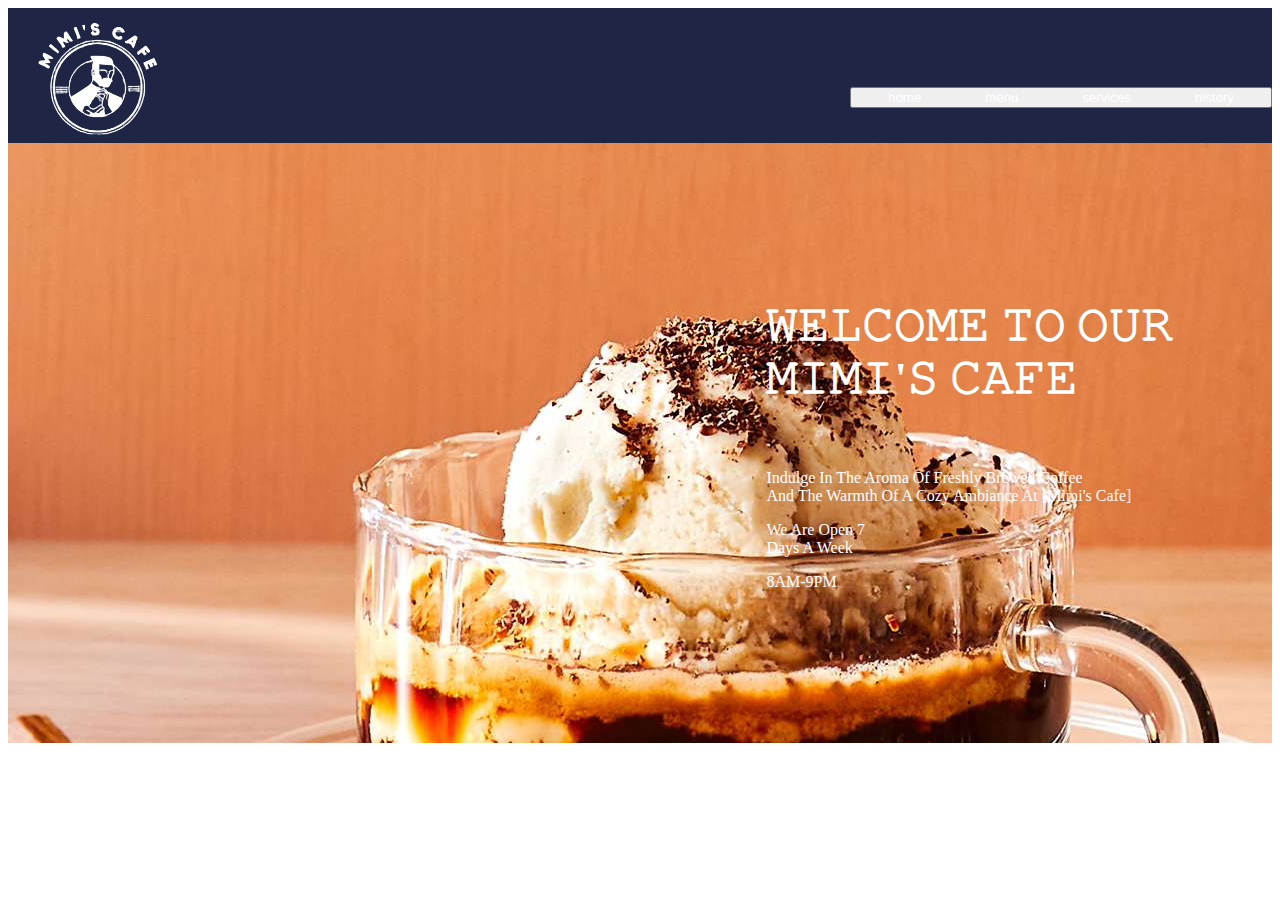
<file: index.html>
<!DOCTYPE html>
<html lang="en">
<head>
    <meta charset="UTF-8">
    <meta name="viewport" content="width=device-width, initial-scale=1.0">
    <link rel="stylesheet" href="./cafe css/style.css">
    <title>coffee cafe</title>

</head>
<body>
    <header>
        
    <div class="image">
        <img src="./cafe css/logo.png" width="10%" height="20%" >

        <div class="content">
            <button>
        
            <a href="index.html">home</a>
            <a href="menu.html">menu</a>
            <a href="service.html">services</a>
            <a href="history.html">history</a>
            </button>
        
        </div>
    </header>
    <section>
        <div class="img-container">
            <h1>𝚆𝙴𝙻𝙲𝙾𝙼𝙴 𝚃𝙾 𝙾𝚄𝚁 𝙼𝙸𝙼𝙸'𝚂 𝙲𝙰𝙵𝙴

            </h1><br>
            <p>Indulge in the aroma of freshly brewed coffee<br> and the warmth of a cozy ambiance at [Mimi's Cafe]</p>
            <p>we are open 7 <br>days a week </p>
            <p>8AM-9PM<p>  
        </div>
    </section>
        
    <!-- <div class="food">
        <h1> 𝕐𝕠𝕦𝕣 ℕ𝕖𝕨 𝔽𝕒𝕧𝕠𝕦𝕣𝕚𝕥𝕖 <br>𝕄𝕖𝕒𝕝 𝕀𝕤 ℍ𝕖𝕣𝕖 !!</h1> 
        <img src="cafefood.jpg"  height="300px"> 
    </div> -->
    <!-- <div>
    
     <div class="card1">
        <h1>ℂℝ𝔸𝔽𝕋𝕀ℕ𝔾 𝔸 𝕊𝔼ℂ𝕌ℝ𝔼 ℍ𝔸𝕍𝔼ℕ 𝔽𝕆ℝ 𝕐𝕆𝕌 𝔸ℕ𝔻 𝕐𝕆𝕌ℝ 𝔹ℝ𝔼𝕎
        </h1>
    <nav>
    <div class="custom"> 
        
        
    <div class="card-container">
        <div class="card">
            <img src="cleaning.jpg">
            <div class="card-content">
                <h3> 
                    🇹‌𝒐 🇪‌𝒏𝒔𝒖𝒓𝒆 𝑻𝒉𝒆 𝑷𝒓𝒆𝒎🇮𝒔𝒆 🇦‌𝒓𝒆 𝑺𝒂𝒏𝒊𝒕𝒂𝒓𝒚, 🇦‌𝒏𝒅 𝑾𝒆𝒍𝒄𝒐𝒎𝒊𝒏𝒈 🇫‌𝒐𝒓 𝑪𝒖𝒔𝒕𝒐𝒎𝒆𝒓𝒔</h3>
            </div>
        </div>
    </div>
    <div class="card-container">
        <div class="card">
            <img src="delivery.webp">
            <div class="card-content">
                <h3>  ᴡ𝒆 ᴀ𝒓𝒆 ᴍ𝒂𝒌𝒊𝒏𝒈 𝒔𝒖𝒓𝒆 ʏ𝒐𝒖𝒓 ᴏ𝒓𝒅𝒆𝒓𝒔 ᴀ𝒓𝒆  ʜ𝒂𝒏𝒅𝒍𝒆 ᴡ𝒊𝒕𝒉  ɢ𝒓𝒆𝒂𝒕 ᴄ𝒂𝒓𝒆 ғ𝒐𝒓 ᴅ𝒆𝒍𝒊𝒗𝒆</h3>
            </div>
        </div>
    </div>
    <div class="card-container">
        <div class="card">
            <img src="gloved.jpg">
            <div class="card-content">
                <h3> 𝑶𝒖𝒓 𝑺𝒕𝒂𝒇𝒇 𝒊𝒔 𝑨𝒍𝒘𝒂𝒚𝒔 𝑮𝒍𝒐𝒗𝒆𝒅</h3>
            </div>
        </div>
    
    </div>
    </div> 
    </nav>

    <article>
        <div class="history">
            <img src="bean.jpeg" >
             
            <p>ＨＩＳＴＯＲＹ　 <br> <br> 𝙼𝚒𝚖𝚒'𝚜 𝙲𝚊𝚏𝚎 𝚠𝚊𝚜 𝚏𝚘𝚞𝚗𝚍𝚎𝚍 𝚒𝚗 𝟷𝟿𝟽𝟾 𝚋𝚢 𝙰𝚛𝚝𝚑𝚞𝚛 𝙹. 𝚂𝚒𝚖𝚖𝚜 𝚒𝚗 𝙰𝚗𝚊𝚑𝚎𝚒𝚖, 𝙲𝚊𝚕𝚒𝚏𝚘𝚛𝚗𝚒𝚊. 𝚂𝚒𝚖𝚖𝚜 𝚗𝚊𝚖𝚎𝚍 𝚝𝚑𝚎 𝚛𝚎𝚜𝚝𝚊𝚞𝚛𝚊𝚗𝚝 𝚊𝚏𝚝𝚎𝚛 𝚑𝚒𝚜 𝙵𝚛𝚎𝚗𝚌𝚑 𝚐𝚛𝚊𝚗𝚍𝚖𝚘𝚝𝚑𝚎𝚛, 𝙼𝚒𝚖𝚒, 𝚊𝚗𝚍 𝚜𝚘𝚞𝚐𝚑𝚝 𝚝𝚘 𝚌𝚛𝚎𝚊𝚝𝚎 𝚊 𝚍𝚒𝚗𝚒𝚗𝚐 𝚎𝚡𝚙𝚎𝚛𝚒𝚎𝚗𝚌𝚎 𝚝𝚑𝚊𝚝 𝚛𝚎𝚏𝚕𝚎𝚌𝚝𝚎𝚍 𝚑𝚎𝚛 𝚠𝚊𝚛𝚖 𝚑𝚘𝚜𝚙𝚒𝚝𝚊𝚕𝚒𝚝𝚢 𝚊𝚗𝚍 𝚕𝚘𝚟𝚎 𝚏𝚘𝚛 𝙵𝚛𝚎𝚗𝚌𝚑 𝚌𝚞𝚒𝚜𝚒𝚗𝚎.𝙵𝚛𝚘𝚖 𝚒𝚝𝚜 𝚒𝚗𝚌𝚎𝚙𝚝𝚒𝚘𝚗, 𝙼𝚒𝚖𝚒'𝚜 𝙲𝚊𝚏𝚎 𝚍𝚒𝚜𝚝𝚒𝚗𝚐𝚞𝚒𝚜𝚑𝚎𝚍 𝚒𝚝𝚜𝚎𝚕𝚏 𝚋𝚢 𝚘𝚏𝚏𝚎𝚛𝚒𝚗𝚐 𝚊 𝚖𝚎𝚗𝚞 𝚒𝚗𝚜𝚙𝚒𝚛𝚎𝚍 𝚋𝚢 𝙵𝚛𝚎𝚗𝚌𝚑 𝚌𝚘𝚘𝚔𝚒𝚗𝚐 𝚝𝚛𝚊𝚍𝚒𝚝𝚒𝚘𝚗𝚜. 𝙳𝚒𝚜𝚑𝚎𝚜 𝚜𝚞𝚌𝚑 𝚊𝚜 𝚚𝚞𝚒𝚌𝚑𝚎, 𝚌𝚛𝚘𝚒𝚜𝚜𝚊𝚗𝚝𝚜, 𝙵𝚛𝚎𝚗𝚌𝚑 𝚘𝚗𝚒𝚘𝚗 𝚜𝚘𝚞𝚙, 𝚊𝚗𝚍 𝚌𝚛𝚎𝚙𝚎𝚜 𝚠𝚎𝚛𝚎 𝚊𝚖𝚘𝚗𝚐 𝚝𝚑𝚎 𝚛𝚎𝚜𝚝𝚊𝚞𝚛𝚊𝚗𝚝'𝚜 𝚜𝚒𝚐𝚗𝚊𝚝𝚞𝚛𝚎 𝚘𝚏𝚏𝚎𝚛𝚒𝚗𝚐𝚜.</p>
        </div>
    </article> -->
    <!-- <footer>
        <div class="end">
            <hr>
            <h3>quick link</h3>
            <h4>cafe meanu</h4>
            <h4>cafe locator</h4>
            <h4>customer</h4>
        </div>
        <div class="end1">
            <hr>
            <h3> cafe meanu</h3>
            <h4>food for mood</h4>
            <h4>hot clssic</h4>
            <h4>all time chiller</h4>
            <h4>all-day delights</h4>
            <h4>nutritional info</h4>
        </div>
        <div class="end2">
            <hr>
            
            <h3> shop</h3>
            <h4>coffee mugs & cups</h4> -->
            <!-- <h4>coffee makers & wakecup</h4>
            <h4> gifts</h4>
            
        </div>
        <div class="end3">
            <hr>
            <h3>about us</h3>
            <h4>awards</h4>
            <h4>business</h4>
            <h4>governance</h4>
            <h4>bean to cup</h4>
            <h4> news & events</h4>
            <h4>contact us</h4>
        </div>
        </footer><hr>
    </footer>


    </div>
      -->
</body>
</html>
</file>
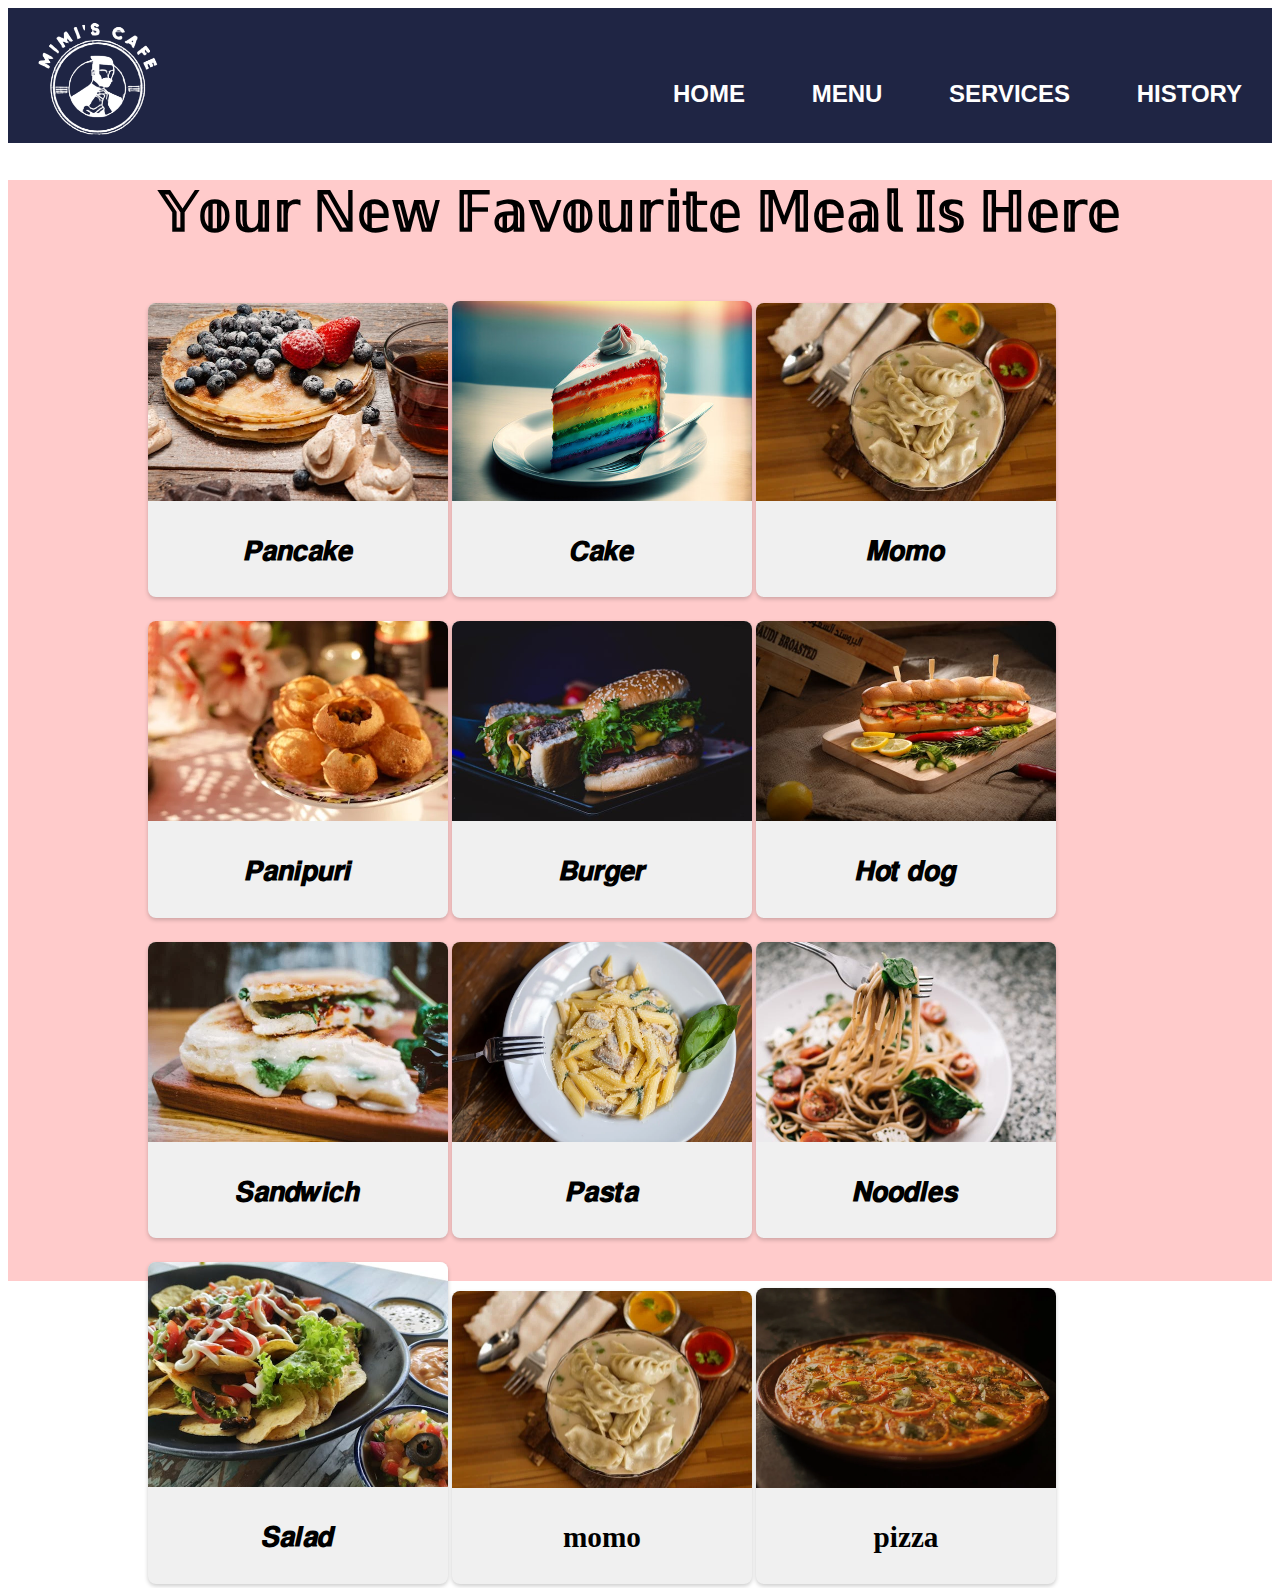
<file: menu.html>
<!DOCTYPE html>
<html lang="en">
<head>
    <meta charset="UTF-8">
    <meta name="viewport" content="width=device-width, initial-scale=1.0">
    <title>Document</title>
    <link rel="stylesheet" href="menu.css">
</head>
<body>
    <header>
        <div class="image">
            <img src="./cafe css/logo.png" width="10%" height="20%" >
    
            <div class="content">
            
                <a href="index.html">home</a>
                <a href="menu.html">menu</a>
                <a href="service.html">services</a>
                <a href="history.html">history</a>
            
            </div>
        </div>    
        
            <div>
            
                <div class="card1">
                   <h1>𝕐𝕠𝕦𝕣  ℕ𝕖𝕨 𝔽𝕒𝕧𝕠𝕦𝕣𝕚𝕥𝕖 𝕄𝕖𝕒𝕝 𝕀𝕤 ℍ𝕖𝕣𝕖
                   </h1>
               <nav> 
               <div class="custom"> 
                   
                   
               <div class="card-container">
                   <div class="card">
                       <img src="pexel6.jpeg">
                       <div class="card-content">
                           <h3>𝙋𝙖𝙣𝙘𝙖𝙠𝙚</h3>
                       </div>
                   </div>
                </div>
                <div class="card-container">
                    <div class="card">
                        <img src="pexel.jpg">
                        <div class="card-content">
                            <h3>𝘾𝙖𝙠𝙚</h3>
                        </div>
                    </div>
                </div>
                
                <div class="card-container">
                    <div class="card">
                        <img src="pexel3.webp">
                        <div class="card-content">
                            <h3>𝙈𝙤𝙢𝙤</h3>
                        </div>
                    </div>
                
                </div>
                <div class="card-container">
                    <div class="card">
                        <img src="pexel10.webp">
                        <div class="card-content">
                            <h3>𝙋𝙖𝙣𝙞𝙥𝙪𝙧𝙞</h3>
                        </div>
                    </div>
                
                </div>
                <div class="card-container">
                    <div class="card">
                        <img src="pexel7.jpeg">
                        <div class="card-content">
                            <h3>𝘽𝙪𝙧𝙜𝙚𝙧</h3>
                        </div>
                    </div>
                
                </div>
                <div class="card-container">
                    <div class="card">
                        <img src="pexel8.jpeg">
                        <div class="card-content">
                            <h3>𝙃𝙤𝙩 𝙙𝙤𝙜</h3>
                        </div>
                    </div>
                
                </div>
                <div class="card-container">
                    <div class="card">
                        <img src="pexel16.webp">
                        <div class="card-content">
                            <h3>𝙎𝙖𝙣𝙙𝙬𝙞𝙘𝙝</h3>
                        </div>
                    </div>
                
                </div>
                <div class="card-container">
                    <div class="card">
                        <img src="pasta.webp">
                        <div class="card-content">
                            <h3>𝙋𝙖𝙨𝙩𝙖</h3>
                        </div>
                    </div>
                
                </div>
                <div class="card-container">
                    <div class="card">
                        <img src="noodle.jpeg">
                        <div class="card-content">
                            <h3>𝙉𝙤𝙤𝙙𝙡𝙚𝙨</h3>
                        </div>
                    </div>
                
                </div>
                <div class="card-container">
                    <div class="card">
                        <img src="salad.jpeg">
                        <div class="card-content">
                            <h3>𝙎𝙖𝙡𝙖𝙙</h3>
                        </div>
                    </div>
                
                </div>
                <div class="card-container">
                    <div class="card">
                        <img src="pexel3.webp">
                        <div class="card-content">
                            <h3>momo</h3>
                        </div>
                    </div>
                
                </div>
                <div class="card-container">
                    <div class="card">
                        <img src="pexel12.webp">
                        <div class="card-content">
                            <h3> pizza
                            </h3>
                        </div>
                    </div>
                </div>
                </div> 
                </nav>
                
            
            
        </body>
        </html>
</file>
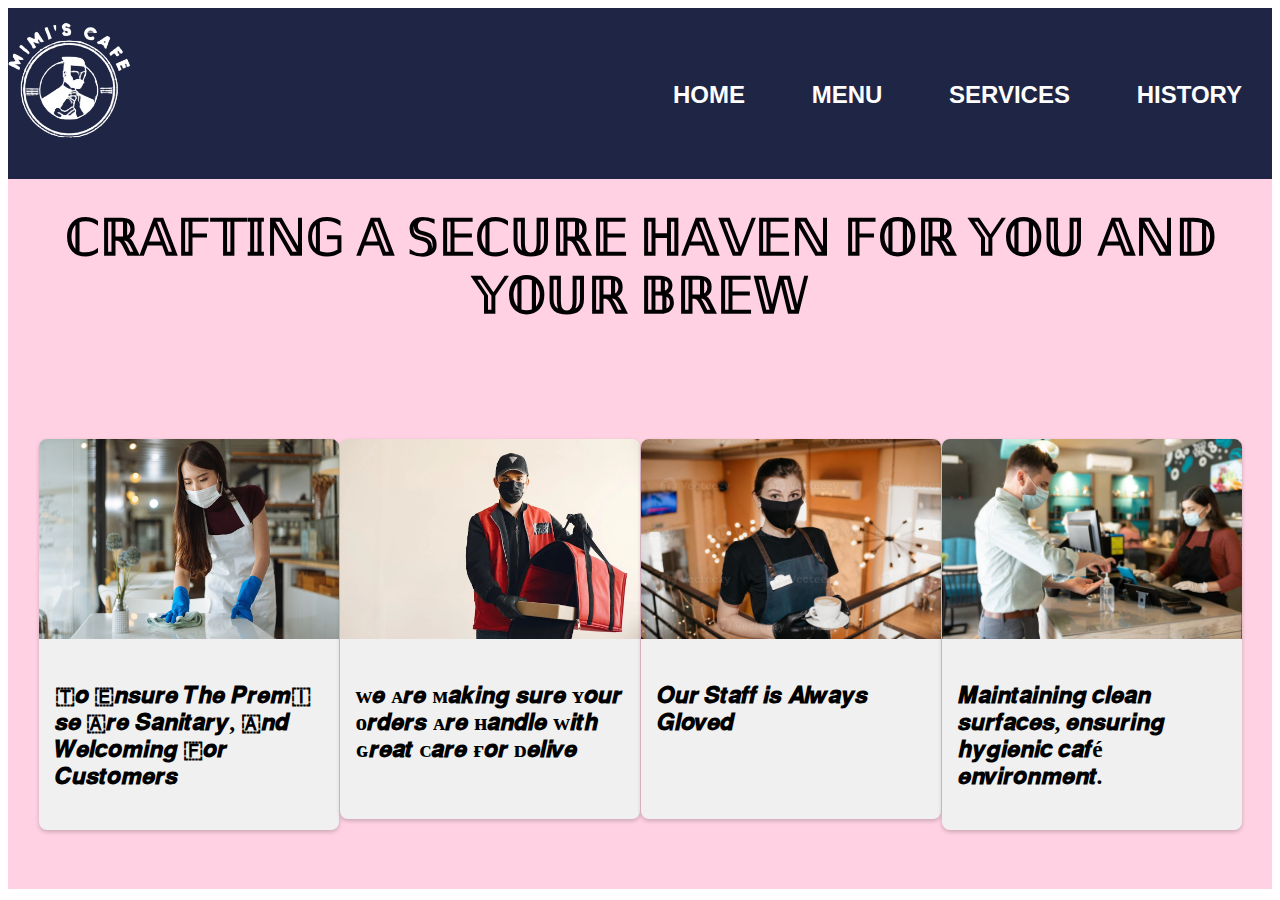
<file: service.html>
<!DOCTYPE html>
<html lang="en">
<head>
    <meta charset="UTF-8">
    <meta name="viewport" content="width=device-width, initial-scale=1.0">
    <title>Document</title>
    <link rel="stylesheet" href="service.css">
</head>
<body>
    <div class="image">
        <img src="./cafe css/logo.png" width="10%" height="20%" >

        <div class="content">
        
            <a href="index.html">home</a>
            <a href="menu.html">menu</a>
            <a href="service.html">services</a>
            <a href="history.html">history</a>
        
        </div>
    </header>
    <div>
    
        <div class="card1">
           <h1>ℂℝ𝔸𝔽𝕋𝕀ℕ𝔾 𝔸 𝕊𝔼ℂ𝕌ℝ𝔼 ℍ𝔸𝕍𝔼ℕ 𝔽𝕆ℝ 𝕐𝕆𝕌 𝔸ℕ𝔻 𝕐𝕆𝕌ℝ 𝔹ℝ𝔼𝕎
           </h1>
       <nav> 
       <div class="custom"> 
           
           
       <div class="card-container">
           <div class="card">
               <img src="cleaning.jpg">
               <div class="card-content">
                   <h3> 
                       🇹‌𝒐 🇪‌𝒏𝒔𝒖𝒓𝒆 𝑻𝒉𝒆 𝑷𝒓𝒆𝒎🇮𝒔𝒆 🇦‌𝒓𝒆 𝑺𝒂𝒏𝒊𝒕𝒂𝒓𝒚, 🇦‌𝒏𝒅 𝑾𝒆𝒍𝒄𝒐𝒎𝒊𝒏𝒈 🇫‌𝒐𝒓 𝑪𝒖𝒔𝒕𝒐𝒎𝒆𝒓𝒔</h3>
               </div>
           </div>
        </div>
        <div class="card-container">
            <div class="card">
                <img src="delivery.webp">
                <div class="card-content">
                    <h3>  ᴡ𝒆 ᴀ𝒓𝒆 ᴍ𝒂𝒌𝒊𝒏𝒈 𝒔𝒖𝒓𝒆 ʏ𝒐𝒖𝒓 ᴏ𝒓𝒅𝒆𝒓𝒔 ᴀ𝒓𝒆  ʜ𝒂𝒏𝒅𝒍𝒆 ᴡ𝒊𝒕𝒉  ɢ𝒓𝒆𝒂𝒕 ᴄ𝒂𝒓𝒆 ғ𝒐𝒓 ᴅ𝒆𝒍𝒊𝒗𝒆</h3>
                </div>
            </div>
        </div>
        
        <div class="card-container">
            <div class="card">
                <img src="gloved.jpg">
                <div class="card-content">
                    <h3> 𝑶𝒖𝒓 𝑺𝒕𝒂𝒇𝒇 𝒊𝒔 𝑨𝒍𝒘𝒂𝒚𝒔 𝑮𝒍𝒐𝒗𝒆𝒅</h3>
                </div>
            </div>
        
        </div>
        <div class="card-container">
            <div class="card">
                <img src="santizing.jpg">
                <div class="card-content">
                    <h3> 𝑴𝒂𝒊𝒏𝒕𝒂𝒊𝒏𝒊𝒏𝒈 𝒄𝒍𝒆𝒂𝒏 𝒔𝒖𝒓𝒇𝒂𝒄𝒆𝒔, 𝒆𝒏𝒔𝒖𝒓𝒊𝒏𝒈 𝒉𝒚𝒈𝒊𝒆𝒏𝒊𝒄 𝒄𝒂𝒇é 𝒆𝒏𝒗𝒊𝒓𝒐𝒏𝒎𝒆𝒏𝒕.
                    </h3>
                </div>
            </div>
        </div>
        </div> 
        </nav>
        
    
    
</body>
</html>
</file>
<file: cafe css/style.css>
.image{
    background-color: #1F2544; 
    padding-top: 10px;
    padding-left: 30px;  
}
.content{
    display: inline;
    float: right;
    text-transform: uppercase;
    font-size: x-large;    font-family: 'Segoe UI', Tahoma, Geneva, Verdana, sans-serif;
    font-weight: bold;
    list-style: none;
    margin-top: 5%;
    
} 
header{
    background-color: #1F2544; 

}
.content a{
    color: white;
    text-decoration: none;  
    padding: 30px;
}


.img-container{
    background-color: #474F7A;
    
    height: 600px;
    background-image: url(affogato.jpg);
    animation:slide 20s infinite;
    background-repeat: no-repeat;
    
    overflow: hidden;
}

 @keyframes slide{
    25%{
        background-image:url(coffee2.webp) ;
        background-size: 55% 100% ;   
    }
    50%{
        background-image:url(coffee11.jpg) ;
        background-size:  55% 100%;
        
    }
    75%{
        background-color: url(coffee12.jpg);
        background-size:55% 100% ;  
    }
    90%{
        background-image: url(coffee14.jpg);
        background-size: 55% 100%;

    }
    100%{
        background-image: url(Coffee13.jpg);
        background-size: 55% 100%;

    }
} 
.img-container p{
    
    color: white;
    padding-left:60%;
    
    text-transform: capitalize;
    font-family: cursive;
    
}
.img-container h1  {
    padding-left: 60%;
    font-size: 15px;
    padding-top: 10%;
    color: white;
    font-size: 45px;
    font-weight: bold;
}
@media screen and (max-width:600px)
{
    .image{
        padding-top: 0;
        padding-left: 10px;
    }
    
    .content{
        display: inline;
        float: right;
        margin-top: 0;

    }
    .content a{
        /* padding: 30px; */
        font-size: 10px;

    }
    .img-container{

        height: auto;
        animation:slide 20s infinite;
        overflow: hidden;
        width:auto;

    }
    @keyframes slide{
        25%{
            background-size:10px 50px  ; 
            width: auto; 

        }
        50%{
            background-size:  40% 20%;
            width: auto; 
             
            
        }
        75%{
            background-size:10% 50% ; 
            width: auto; 
            /* height: auto;  */
        }
        90%{
            background-size: 10% 50%;
            width: auto; 
            /* height: 100%;  */
    
        }
        100%{
            /* background-size: 55% 100%; */
            width: auto; 
            height: auto; 
    
        }
    } 
    .img-container p{
        
        padding-left:60%;
        
        
    }
    .img-container h1  {
        padding-left: 60%;
    }
    .img-container h1  {
        padding-left: 60%;
        font-size: 15px;
        padding-top: 10%;
        font-size: 45px;
    }
    
    

        
}
</file>
<file: menu.css>
.image{
    background-color: #1F2544; 
    padding-top: 10px;
    padding-left: 30px;
    
     
}
.content{
    display: inline;
    float: right;
    text-transform: uppercase;
    font-size: x-large;    font-family: 'Segoe UI', Tahoma, Geneva, Verdana, sans-serif;
    font-weight: bold;
    list-style: none;
    margin-top: 5%;
    
} 
.content a{
    color: white;
    text-decoration: none;  
    padding: 30px;
}
.food{
    background-color: #A367B1;
}
.food h1{
    color:white;
    font-size: 70px;
    background-color: #A367B1;
    height: 700px;
    text-align: center;
}
.card1{
    background-color: #FFCBCB; 
    width: 100%;
}
.card1 h1{
   text-align: center;
   font-size: 55px;
   text-transform: uppercase;
}
.custom{
    display: inline-block;
    margin-top: 0%;
    height: 400px;
    padding-left: 100px;
    margin-left: 40px;
    
}
nav{
    background-color: #FFCBCB; 
    width: 100%;
    margin-bottom: 10px;
    height: 1000px;
    justify-content: center;
}
.card-container{
    justify-content:center;
    flex-wrap: wrap;
    display: inline-block;
}
.card img{
    width: 100%;
    height: auto;
    display: inline-block;
}
.card{
    width: 300px;
    background-color: #f0f0f0;
    border-radius: 8px;
    overflow: hidden;
    box-shadow: 0px 2px 4px rgba(0,0,0,0.2);
    margin-top: 20px; 
    
    
    }
.card-content{
    /* padding: 16px; */
    font-size: 25px;
    text-align: center;
}
.card:hover{
    
        transform:scale(1.2);
        z-index:2;
    
}
</file>
<file: service.css>
.image{
    background-color: #1F2544; 
    padding-top: 10px;
    /* padding-left: 30px; */
    
     
}
.content{
    display: inline;
    float: right;
    text-transform: uppercase;
    font-size: x-large;    font-family: 'Segoe UI', Tahoma, Geneva, Verdana, sans-serif;
    font-weight: bold;
    list-style: none;
    margin-top: 5%;
    
} 
.content a{
    color: white;
    text-decoration: none;  
    padding: 30px;
}
.card1{
    background-color: #FFD1E3;
    height: 40%;
    width: 100%;
}
.card1 h1{
   text-align: center;
   padding: 30px;
   font-size: 50px;
   text-transform: uppercase;
}
.custom{
    display: flex;
    padding: 30px;
    margin-top: 0%;
    height: 400px;
    justify-content: space-around;
}
nav{
    background-color: #FFD1E3;
    width: 100%;
    margin-bottom: 10px;
    margin-left: 0;
    height: 500px;
}
.card-container{
    justify-content:center;
    flex-wrap: wrap;
    display: flex;
}
.card img{
    width: 100%;
    height: auto;
}
.card{
    width: 300px;
    background-color: #f0f0f0;
    border-radius: 8px;
    overflow: hidden;
    box-shadow: 0px 2px 4px rgba(0,0,0,0.2);
    margin-top: 20px;
    
    }
.card-content{
    padding: 16px;
    font-size: 20px;
}
</file>
